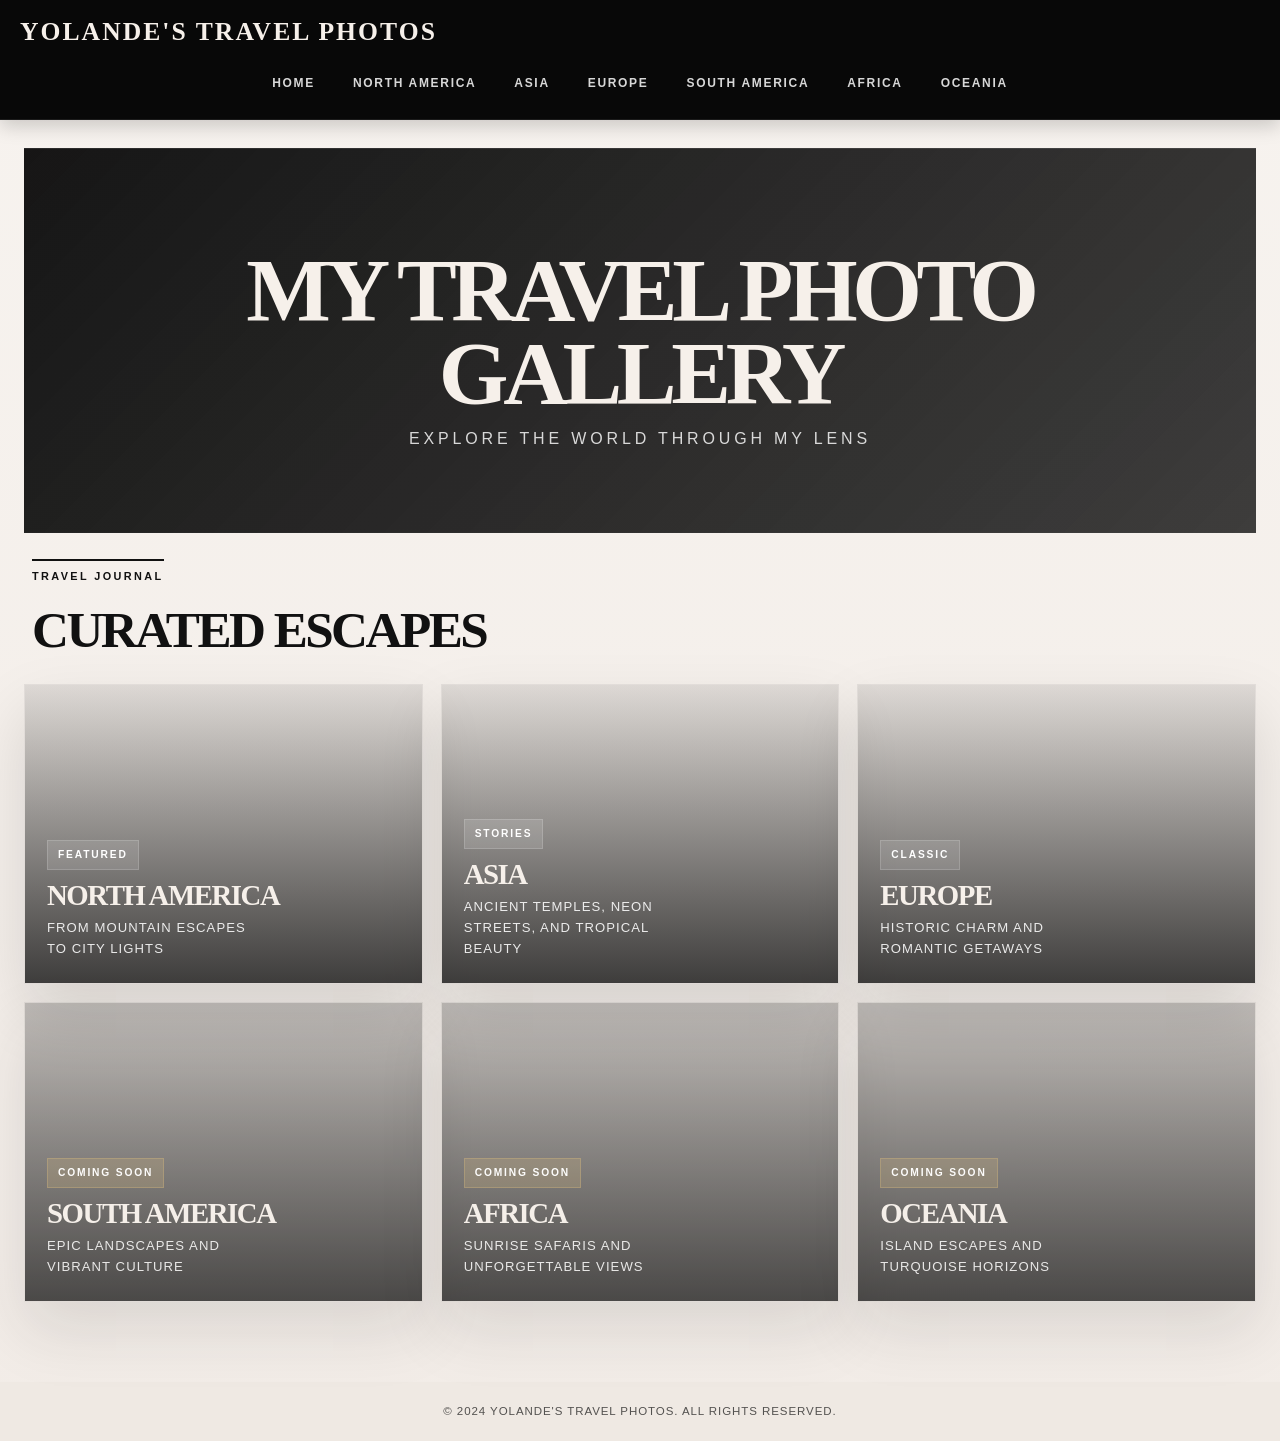
<file: index.html>
<!DOCTYPE html>
<html lang="en">
<head>
  <meta charset="UTF-8" />
  <meta name="viewport" content="width=device-width, initial-scale=1.0" />
  <meta name="description" content="Yolande's Travel Photo Gallery - Photos organized by continent and country." />
  <title>Yolande's Travel Photos</title>
  <link rel="stylesheet" href="https://cdnjs.cloudflare.com/ajax/libs/font-awesome/6.4.0/css/all.min.css" />
  <link rel="stylesheet" href="style.css" />
</head>

<body>
  <header>
    <div class="navbar">
      <h1><a href="index.html" style="color: inherit; text-decoration: none;">Yolande's Travel Photos</a></h1>
      <button class="burger-menu" id="burgerMenu" aria-label="Open navigation menu">
        <span></span>
        <span></span>
        <span></span>
      </button>
    </div>

    <nav class="nav-menu" id="navMenu">
      <ul>
        <li><a href="index.html">Home</a></li>
        <li><a href="north-america.html">North America</a></li>
        <li><a href="asia.html">Asia</a></li>
        <li><a href="europe.html">Europe</a></li>
        <li><a href="south-america.html">South America</a></li>
        <li><a href="africa.html">Africa</a></li>
        <li><a href="oceania.html">Oceania</a></li>
      </ul>
    </nav>
  </header>

  <main>
    <section id="home" class="hero">
      <div class="hero-content">
        <h2>My Travel Photo Gallery</h2>
        <p>Explore the world through my lens</p>
      </div>
    </section>

    <div class="editorial-intro">
      <span class="eyebrow">Travel Journal</span>
      <h2>Curated escapes</h2>
    </div>

    <div class="continent-banners" aria-label="Choose a continent">
      <a href="north-america.html" class="banner-card">
        <div style="background-image: url('https://images.unsplash.com/photo-1493246507139-91e8fad9978e?auto=format&fit=crop&w=1200&q=80'); width: 100%; height: 100%; background-size: cover; background-position: center;"></div>
        <div class="banner-overlay"></div>
        <div class="banner-content">
          <span class="banner-tag">Featured</span>
          <h3>North America</h3>
          <p>From mountain escapes to city lights</p>
        </div>
      </a>

      <a href="asia.html" class="banner-card">
        <div style="background-image: url('https://images.unsplash.com/photo-1528164344705-47542687000d?auto=format&fit=crop&w=1200&q=80'); width: 100%; height: 100%; background-size: cover; background-position: center;"></div>
        <div class="banner-overlay"></div>
        <div class="banner-content">
          <span class="banner-tag">Stories</span>
          <h3>Asia</h3>
          <p>Ancient temples, neon streets, and tropical beauty</p>
        </div>
      </a>

      <a href="europe.html" class="banner-card">
        <div style="background-image: url('https://images.unsplash.com/photo-1505761671935-60b3a7427bad?auto=format&fit=crop&w=1200&q=80'); width: 100%; height: 100%; background-size: cover; background-position: center;"></div>
        <div class="banner-overlay"></div>
        <div class="banner-content">
          <span class="banner-tag">Classic</span>
          <h3>Europe</h3>
          <p>Historic charm and romantic getaways</p>
        </div>
      </a>

      <a href="south-america.html" class="banner-card banner-card-coming-soon">
        <div style="background-image: url('https://images.unsplash.com/photo-1516026672322-bc52d61a55d5?auto=format&fit=crop&w=1200&q=80'); width: 100%; height: 100%; background-size: cover; background-position: center;"></div>
        <div class="banner-overlay"></div>
        <div class="banner-content">
          <span class="banner-tag banner-tag-coming-soon">Coming Soon</span>
          <h3>South America</h3>
          <p>Epic landscapes and vibrant culture</p>
        </div>
      </a>

      <a href="africa.html" class="banner-card banner-card-coming-soon">
        <div style="background-image: url('https://images.unsplash.com/photo-1547471080-7cc2caa01a7e?auto=format&fit=crop&w=1200&q=80'); width: 100%; height: 100%; background-size: cover; background-position: center;"></div>
        <div class="banner-overlay"></div>
        <div class="banner-content">
          <span class="banner-tag banner-tag-coming-soon">Coming Soon</span>
          <h3>Africa</h3>
          <p>Sunrise safaris and unforgettable views</p>
        </div>
      </a>

      <a href="oceania.html" class="banner-card banner-card-coming-soon">
        <div style="background-image: url('https://images.unsplash.com/photo-1500375592092-40eb2168fd21?auto=format&fit=crop&w=1200&q=80'); width: 100%; height: 100%; background-size: cover; background-position: center;"></div>
        <div class="banner-overlay"></div>
        <div class="banner-content">
          <span class="banner-tag banner-tag-coming-soon">Coming Soon</span>
          <h3>Oceania</h3>
          <p>Island escapes and turquoise horizons</p>
        </div>
      </a>
    </div>
  </main>

  <footer>
    <p>© 2024 Yolande's Travel Photos. All rights reserved.</p>
  </footer>

  <button id="backToTop" aria-label="Back to top"><i class="fas fa-chevron-up"></i></button>
  <script src="script.js"></script>
</body>
</html>
</file>
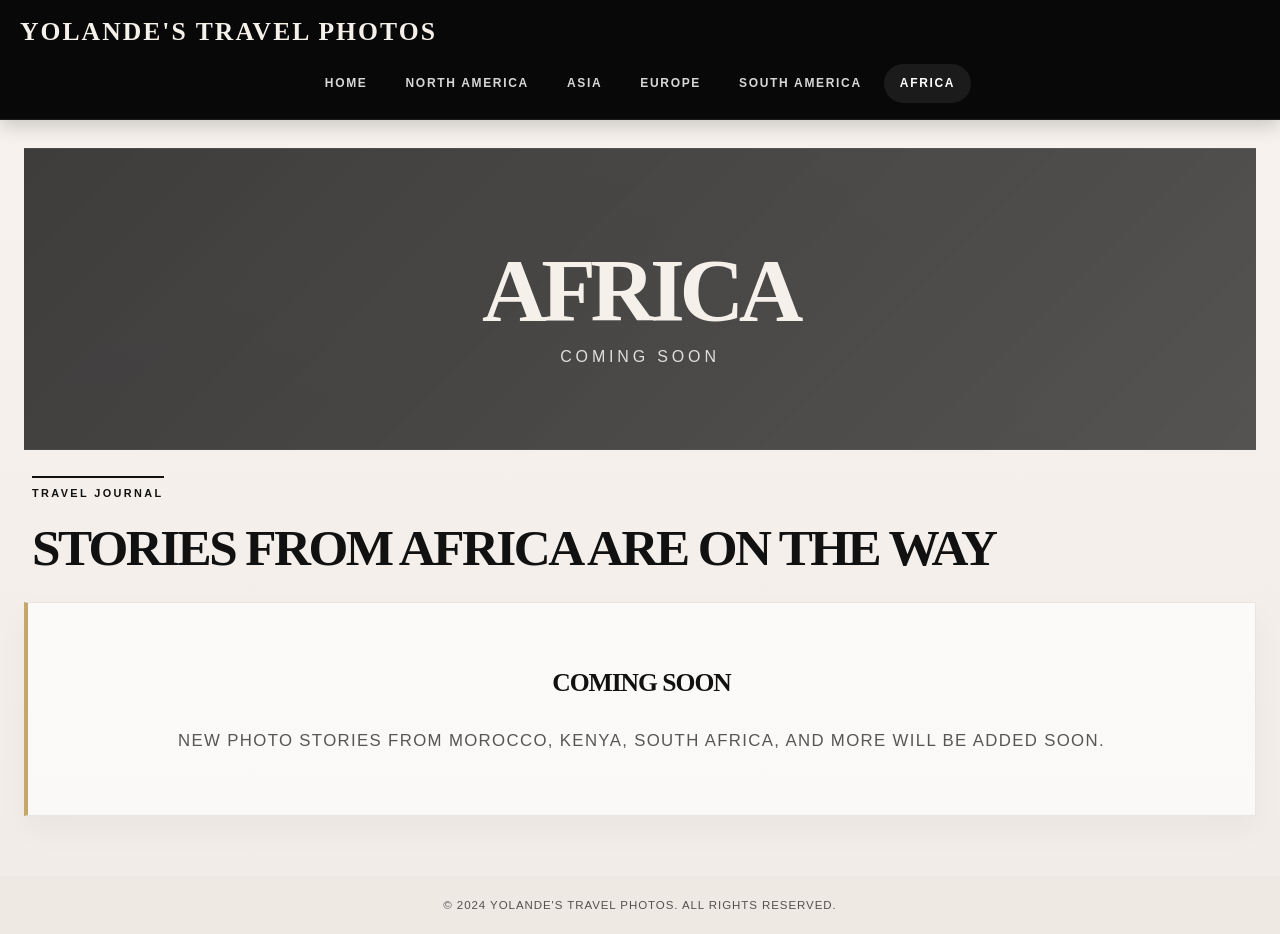
<file: africa.html>
<!DOCTYPE html>
<html lang="en">
<head>
  <meta charset="UTF-8" />
  <meta name="viewport" content="width=device-width, initial-scale=1.0" />
  <meta name="description" content="Africa travel gallery coming soon." />
  <title>Africa | Yolande's Travel Photos</title>
  <link rel="stylesheet" href="https://cdnjs.cloudflare.com/ajax/libs/font-awesome/6.4.0/css/all.min.css" />
  <link rel="stylesheet" href="style.css" />
</head>
<body>
  <header>
    <div class="navbar">
      <h1><a href="index.html" style="color: inherit; text-decoration: none;">Yolande's Travel Photos</a></h1>
      <button class="burger-menu" id="burgerMenu" aria-label="Open navigation menu">
        <span></span>
        <span></span>
        <span></span>
      </button>
    </div>

    <nav class="nav-menu" id="navMenu">
      <ul>
        <li><a href="index.html">Home</a></li>
        <li><a href="north-america.html">North America</a></li>
        <li><a href="asia.html">Asia</a></li>
        <li><a href="europe.html">Europe</a></li>
        <li><a href="south-america.html">South America</a></li>
        <li><a href="africa.html" style="color: white; background-color: rgba(255,255,255,0.08);">Africa</a></li>
      </ul>
    </nav>
  </header>

  <main>
    <section class="hero" style="background: linear-gradient(135deg, rgba(10,10,10,0.78), rgba(16,16,16,0.7)), url('https://images.unsplash.com/photo-1547471080-7cc2caa01a7e?auto=format&fit=crop&w=1600&q=80') center/cover no-repeat;">
      <div class="hero-content">
        <h2>Africa</h2>
        <p>Coming soon</p>
      </div>
    </section>

    <div class="editorial-intro">
      <span class="eyebrow">Travel Journal</span>
      <h2>Stories from Africa are on the way</h2>
    </div>

    <section class="country-section" style="text-align: center; padding: 60px 24px; border-left: 4px solid var(--secondary);">
      <h3 style="border-bottom: none; margin-bottom: 14px;">Coming soon</h3>
      <p style="font-size: 1.05rem; letter-spacing: 0.08em; text-transform: uppercase; color: rgba(17,17,17,0.7);">New photo stories from Morocco, Kenya, South Africa, and more will be added soon.</p>
    </section>
  </main>

  <footer>
    <p>© 2024 Yolande's Travel Photos. All rights reserved.</p>
  </footer>

  <button id="backToTop" aria-label="Back to top"><i class="fas fa-chevron-up"></i></button>
  <script src="script.js"></script>
</body>
</html>
</file>
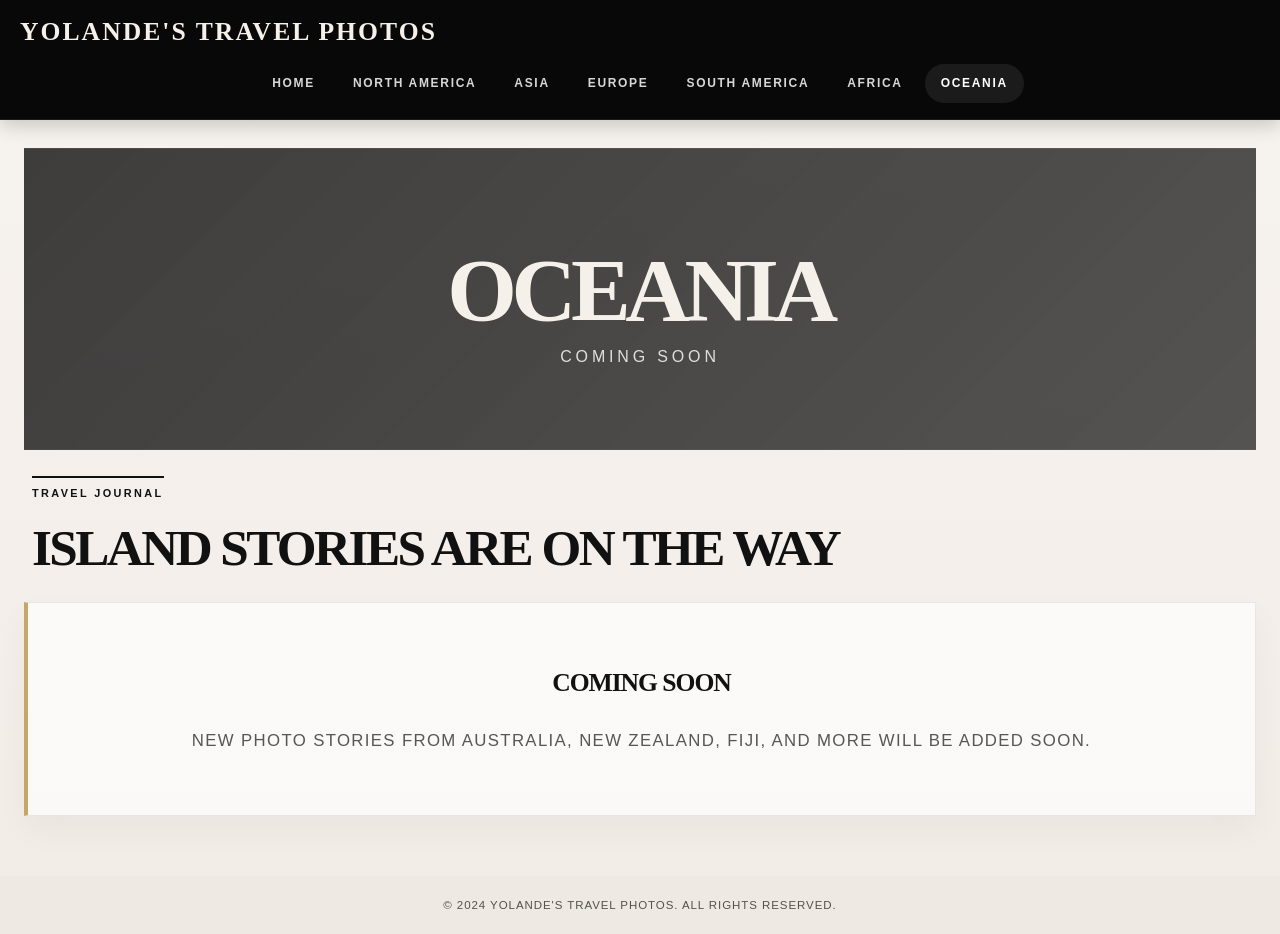
<file: oceania.html>
<!DOCTYPE html>
<html lang="en">
<head>
  <meta charset="UTF-8" />
  <meta name="viewport" content="width=device-width, initial-scale=1.0" />
  <meta name="description" content="Oceania travel gallery coming soon." />
  <title>Oceania | Yolande's Travel Photos</title>
  <link rel="stylesheet" href="https://cdnjs.cloudflare.com/ajax/libs/font-awesome/6.4.0/css/all.min.css" />
  <link rel="stylesheet" href="style.css" />
</head>
<body>
  <header>
    <div class="navbar">
      <h1><a href="index.html" style="color: inherit; text-decoration: none;">Yolande's Travel Photos</a></h1>
      <button class="burger-menu" id="burgerMenu" aria-label="Open navigation menu">
        <span></span>
        <span></span>
        <span></span>
      </button>
    </div>

    <nav class="nav-menu" id="navMenu">
      <ul>
        <li><a href="index.html">Home</a></li>
        <li><a href="north-america.html">North America</a></li>
        <li><a href="asia.html">Asia</a></li>
        <li><a href="europe.html">Europe</a></li>
        <li><a href="south-america.html">South America</a></li>
        <li><a href="africa.html">Africa</a></li>
        <li><a href="oceania.html" style="color: white; background-color: rgba(255,255,255,0.08);">Oceania</a></li>
      </ul>
    </nav>
  </header>

  <main>
    <section class="hero" style="background: linear-gradient(135deg, rgba(10,10,10,0.78), rgba(16,16,16,0.7)), url('https://images.unsplash.com/photo-1500375592092-40eb2168fd21?auto=format&fit=crop&w=1600&q=80') center/cover no-repeat;">
      <div class="hero-content">
        <h2>Oceania</h2>
        <p>Coming soon</p>
      </div>
    </section>

    <div class="editorial-intro">
      <span class="eyebrow">Travel Journal</span>
      <h2>Island stories are on the way</h2>
    </div>

    <section class="country-section" style="text-align: center; padding: 60px 24px; border-left: 4px solid var(--secondary);">
      <h3 style="border-bottom: none; margin-bottom: 14px;">Coming soon</h3>
      <p style="font-size: 1.05rem; letter-spacing: 0.08em; text-transform: uppercase; color: rgba(17,17,17,0.7);">New photo stories from Australia, New Zealand, Fiji, and more will be added soon.</p>
    </section>
  </main>

  <footer>
    <p>© 2024 Yolande's Travel Photos. All rights reserved.</p>
  </footer>

  <button id="backToTop" aria-label="Back to top"><i class="fas fa-chevron-up"></i></button>
  <script src="script.js"></script>
</body>
</html>
</file>
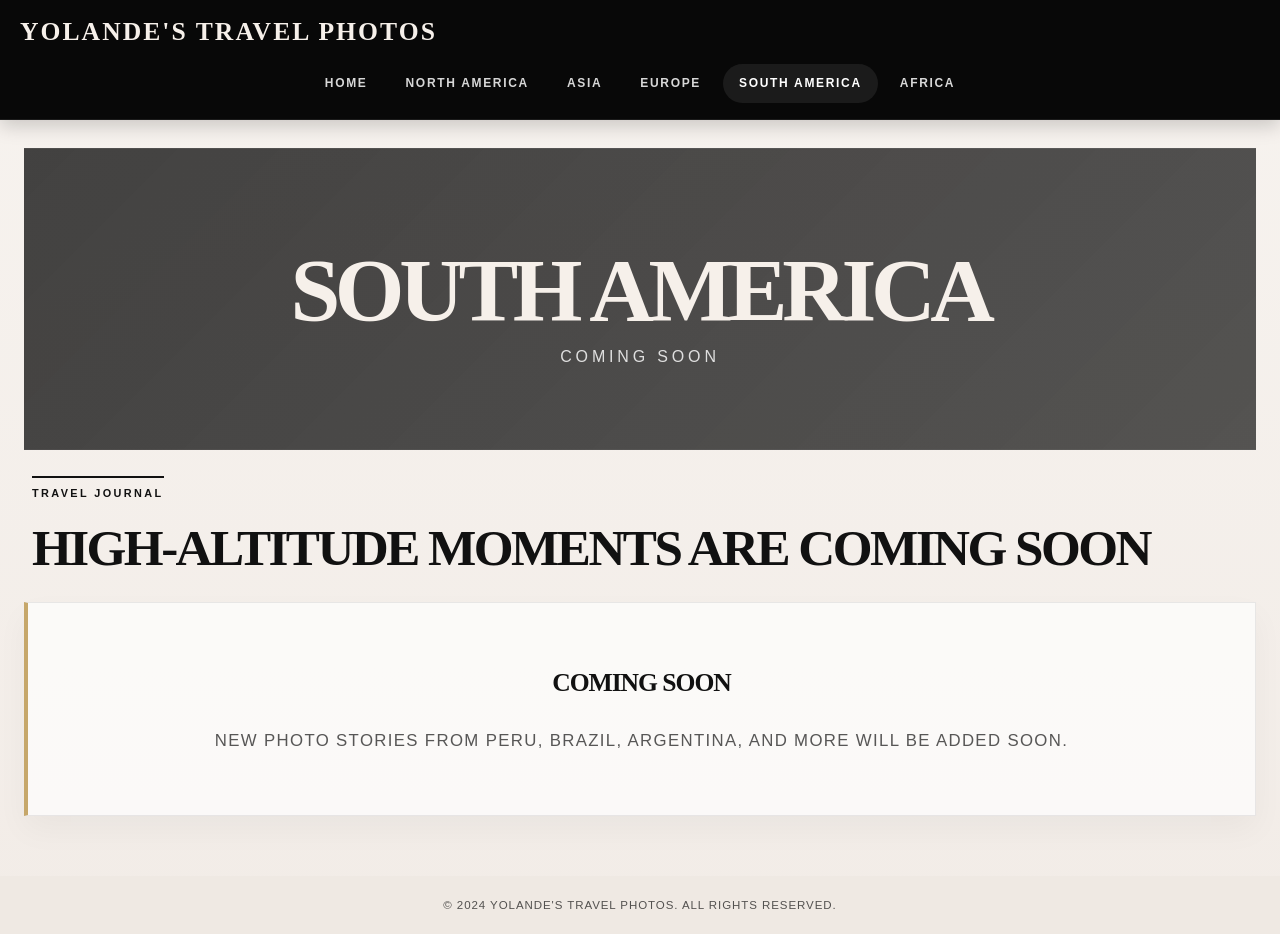
<file: south-america.html>
<!DOCTYPE html>
<html lang="en">
<head>
  <meta charset="UTF-8" />
  <meta name="viewport" content="width=device-width, initial-scale=1.0" />
  <meta name="description" content="South America travel gallery coming soon." />
  <title>South America | Yolande's Travel Photos</title>
  <link rel="stylesheet" href="https://cdnjs.cloudflare.com/ajax/libs/font-awesome/6.4.0/css/all.min.css" />
  <link rel="stylesheet" href="style.css" />
</head>
<body>
  <header>
    <div class="navbar">
      <h1><a href="index.html" style="color: inherit; text-decoration: none;">Yolande's Travel Photos</a></h1>
      <button class="burger-menu" id="burgerMenu" aria-label="Open navigation menu">
        <span></span>
        <span></span>
        <span></span>
      </button>
    </div>

    <nav class="nav-menu" id="navMenu">
      <ul>
        <li><a href="index.html">Home</a></li>
        <li><a href="north-america.html">North America</a></li>
        <li><a href="asia.html">Asia</a></li>
        <li><a href="europe.html">Europe</a></li>
        <li><a href="south-america.html" style="color: white; background-color: rgba(255,255,255,0.08);">South America</a></li>
        <li><a href="africa.html">Africa</a></li>
      </ul>
    </nav>
  </header>

  <main>
    <section class="hero" style="background: linear-gradient(135deg, rgba(10,10,10,0.76), rgba(16,16,16,0.7)), url('https://images.unsplash.com/photo-1516026672322-bc52d61a55d5?auto=format&fit=crop&w=1600&q=80') center/cover no-repeat;">
      <div class="hero-content">
        <h2>South America</h2>
        <p>Coming soon</p>
      </div>
    </section>

    <div class="editorial-intro">
      <span class="eyebrow">Travel Journal</span>
      <h2>High-altitude moments are coming soon</h2>
    </div>

    <section class="country-section" style="text-align: center; padding: 60px 24px; border-left: 4px solid var(--secondary);">
      <h3 style="border-bottom: none; margin-bottom: 14px;">Coming soon</h3>
      <p style="font-size: 1.05rem; letter-spacing: 0.08em; text-transform: uppercase; color: rgba(17,17,17,0.7);">New photo stories from Peru, Brazil, Argentina, and more will be added soon.</p>
    </section>
  </main>

  <footer>
    <p>© 2024 Yolande's Travel Photos. All rights reserved.</p>
  </footer>

  <button id="backToTop" aria-label="Back to top"><i class="fas fa-chevron-up"></i></button>
  <script src="script.js"></script>
</body>
</html>
</file>
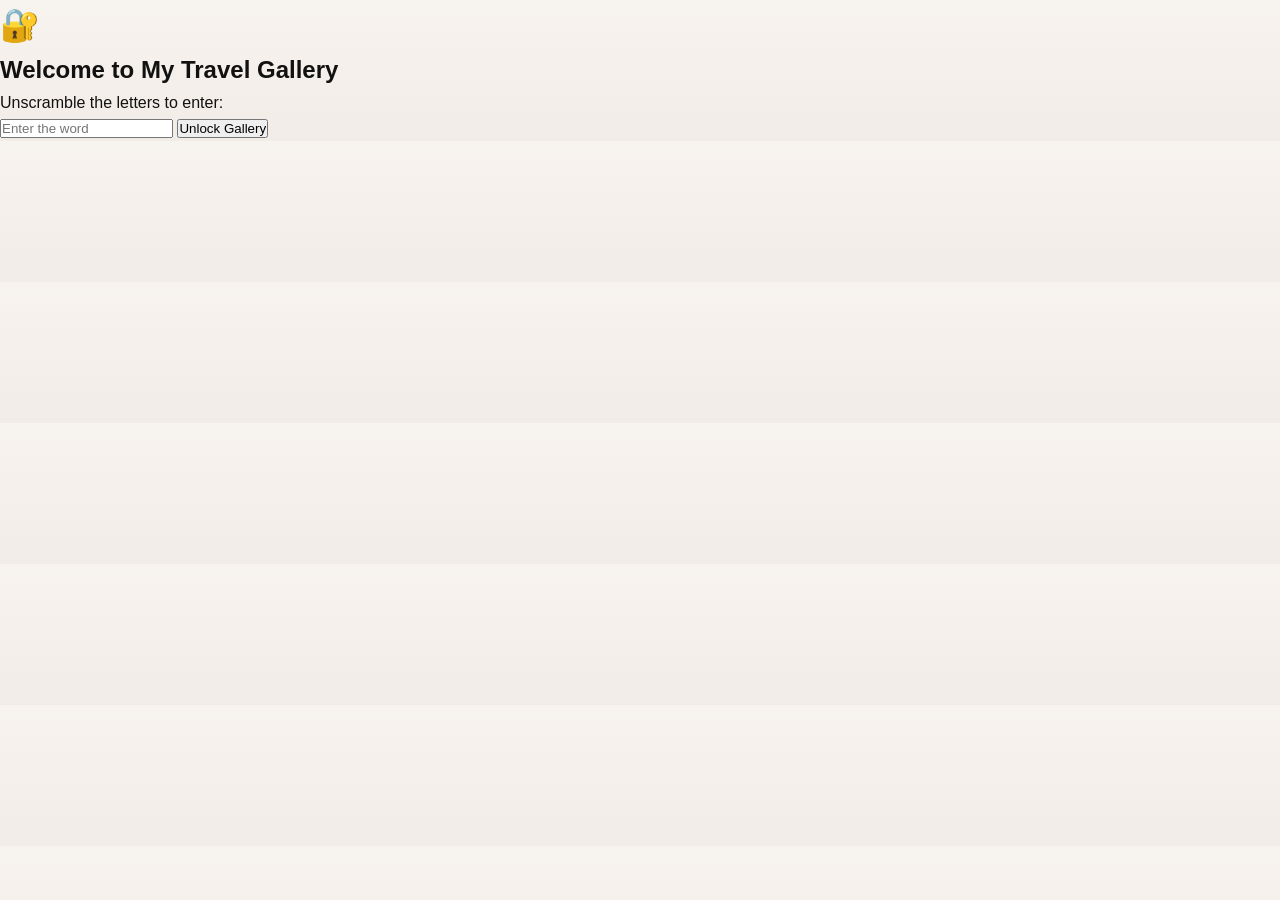
<file: unlock.html>
<!DOCTYPE html>
<html lang="en">

<head>
  <meta charset="UTF-8">
  <meta name="viewport" content="width=device-width, initial-scale=1.0">

  <title>Unlock | Yolande's Travel Photos</title>

  <link rel="stylesheet" href="style.css">
</head>

<body>

  <div id="puzzle-screen">

    <div class="puzzle-box">

      <h1>🔐</h1>

      <h2>Welcome to My Travel Gallery</h2>

      <p>Unscramble the letters to enter:</p>

      <div id="scrambled-word"></div>

      <input
        type="text"
        id="answer"
        placeholder="Enter the word"
        autocomplete="off"
      >

      <button id="unlock-button">
        Unlock Gallery
      </button>

      <p id="message"></p>

      </div>
    </div>
  
    <script src="unlock.js"></script>
  </body>
</html>
</file>
<file: style.css>
:root {
  --primary: #111111;
  --secondary: #c6a76a;
  --accent: #d7b26b;
  --text-dark: #111111;
  --text-light: #f6f0ea;
  --bg-light: #f2ece7;
  --bg-white: #ffffff;
  --panel: rgba(255, 255, 255, 0.82);
  --shadow-soft: 0 28px 60px rgba(17, 17, 17, 0.12);
  --shadow-strong: 0 32px 80px rgba(17, 17, 17, 0.18);
  --font-serif: 'Georgia', 'Times New Roman', serif;
  --font-sans: 'Arial', sans-serif;
}

* {
  margin: 0;
  padding: 0;
  box-sizing: border-box;
}

html {
  scroll-behavior: smooth;
}

body {
  font-family: var(--font-sans);
  background: linear-gradient(to bottom, #f7f3ef 0%, #f2ece7 100%);
  color: var(--text-dark);
  line-height: 1.6;
}

header {
  background: #080808;
  padding: 18px 20px 16px;
  color: var(--text-light);
  position: sticky;
  top: 0;
  z-index: 100;
  box-shadow: 0 6px 18px rgba(0, 0, 0, 0.18);
  border-bottom: 1px solid rgba(255, 255, 255, 0.08);
}

.navbar {
  max-width: 1280px;
  margin: 0 auto;
  display: flex;
  justify-content: space-between;
  align-items: center;
}

.navbar h1 {
  margin: 0;
  font-size: clamp(1.4rem, 2vw, 2rem);
  letter-spacing: 0.08em;
  text-transform: uppercase;
  font-family: var(--font-serif);
  font-weight: 700;
  line-height: 1.1;
}

.burger-menu {
  display: none;
  flex-direction: column;
  background: none;
  border: none;
  cursor: pointer;
  padding: 5px;
}

.burger-menu span {
  width: 25px;
  height: 2px;
  background-color: white;
  margin: 4px 0;
  border-radius: 3px;
  transition: 0.3s;
}

.burger-menu.active span:nth-child(1) {
  transform: rotate(45deg) translate(8px, 8px);
}

.burger-menu.active span:nth-child(2) {
  opacity: 0;
}

.burger-menu.active span:nth-child(3) {
  transform: rotate(-45deg) translate(7px, -7px);
}

.nav-menu {
  max-width: 1280px;
  margin: 18px auto 0;
}

.nav-menu ul {
  list-style: none;
  padding: 0;
  margin: 0;
  display: flex;
  justify-content: center;
  flex-wrap: wrap;
  gap: 6px;
}

.nav-menu li {
  position: relative;
}

.nav-menu a {
  display: block;
  color: rgba(255, 255, 255, 0.84);
  text-decoration: none;
  font-weight: 700;
  font-size: 0.75rem;
  letter-spacing: 0.14em;
  text-transform: uppercase;
  padding: 10px 16px;
  transition: 0.2s ease;
  border-radius: 999px;
}

.nav-menu a:hover {
  background-color: rgba(255, 255, 255, 0.06);
  color: white;
}

.dropdown {
  position: relative;
}

.dropdown-content {
  display: none;
  position: absolute;
  top: calc(100% + 10px);
  left: 0;
  background: rgba(15, 15, 15, 0.97);
  border: 1px solid rgba(255, 255, 255, 0.08);
  flex-direction: column;
  min-width: 205px;
  box-shadow: 0 18px 36px rgba(0, 0, 0, 0.2);
  border-radius: 12px;
  overflow: hidden;
  z-index: 10;
}

.dropdown:hover .dropdown-content {
  display: flex;
}

.dropdown-content a {
  padding: 12px 18px;
  border-bottom: 1px solid rgba(255, 255, 255, 0.06);
  border-radius: 0;
  letter-spacing: 0.08em;
}

.dropdown-content a:last-child {
  border-bottom: none;
}

.dropdown-content a:hover {
  background-color: rgba(198, 167, 106, 0.14);
}

main {
  max-width: 1280px;
  margin: 0 auto;
  padding: 28px 24px 0;
}

section {
  margin-bottom: 70px;
}

.hero {
  background: linear-gradient(135deg, rgba(10, 10, 10, 0.95), rgba(16, 16, 16, 0.8)),
    url('https://images.unsplash.com/photo-1527631746610-bca00a040d60?auto=format&fit=crop&w=1600&q=80') center/cover no-repeat;
  color: white;
  padding: 100px 24px 80px;
  border-radius: 0;
  text-align: center;
  margin-bottom: 26px;
  box-shadow: none;
  border-top: 1px solid rgba(255, 255, 255, 0.05);
  border-bottom: 1px solid rgba(255, 255, 255, 0.06);
}

.hero h2 {
  color: var(--text-light);
  font-size: clamp(2.8rem, 7vw, 6rem);
  margin-bottom: 12px;
  font-family: var(--font-serif);
  letter-spacing: -0.06em;
  line-height: 0.92;
  text-transform: uppercase;
}

.hero p {
  font-size: 1rem;
  color: rgba(255, 255, 255, 0.82);
  letter-spacing: 0.24em;
  text-transform: uppercase;
}

.editorial-intro {
  margin: 18px 0 30px;
  text-align: left;
  padding-left: 8px;
}

.eyebrow {
  display: inline-block;
  padding: 7px 0;
  margin-bottom: 14px;
  border-top: 2px solid var(--primary);
  color: var(--primary);
  font-size: 0.68rem;
  letter-spacing: 0.22em;
  text-transform: uppercase;
  font-weight: 700;
}

.editorial-intro h2 {
  font-family: var(--font-serif);
  font-size: clamp(2.2rem, 4vw, 4rem);
  letter-spacing: -0.05em;
  text-transform: uppercase;
  line-height: 0.94;
  color: #111111;
}

.continent-filter {
  display: flex;
  flex-wrap: wrap;
  gap: 10px;
  justify-content: center;
  margin: 18px 0 42px;
  padding: 0 10px;
}

.filter-btn {
  appearance: none;
  border: 1px solid rgba(17, 17, 17, 0.18);
  background: rgba(255, 255, 255, 0.72);
  color: #111111;
  padding: 12px 18px;
  font-size: 0.7rem;
  letter-spacing: 0.18em;
  text-transform: uppercase;
  font-weight: 700;
  cursor: pointer;
  transition: all 0.2s ease;
}

.filter-btn:hover,
.filter-btn.active {
  background: #111111;
  color: #f6f0ea;
  border-color: #111111;
}

.continent-banners {
  display: grid;
  grid-template-columns: repeat(3, 1fr);
  gap: 18px;
  margin-bottom: 80px;
}

.banner-card {
  position: relative;
  display: block;
  height: 300px;
  border-radius: 0;
  overflow: hidden;
  text-decoration: none;
  box-shadow: var(--shadow-soft);
  transition: transform 0.3s ease, box-shadow 0.3s ease;
  cursor: pointer;
  border: 1px solid rgba(0, 0, 0, 0.08);
}

.banner-card:hover {
  transform: translateY(-8px);
  box-shadow: var(--shadow-strong);
}

.banner-card-coming-soon {
  opacity: 0.85;
}

.banner-card-coming-soon:hover {
  opacity: 1;
}

.banner-overlay {
  position: absolute;
  inset: 0;
  background: linear-gradient(180deg, rgba(11, 11, 11, 0.1), rgba(11, 11, 11, 0.78));
  z-index: 1;
}

.banner-card:hover .banner-overlay {
  background: linear-gradient(180deg, rgba(11, 11, 11, 0.05), rgba(11, 11, 11, 0.85));
}

.banner-card-coming-soon .banner-overlay {
  background: linear-gradient(180deg, rgba(11, 11, 11, 0.25), rgba(11, 11, 11, 0.85));
}

.banner-content {
  position: absolute;
  left: 0;
  right: 0;
  bottom: 0;
  z-index: 2;
  padding: 22px 22px 24px;
  color: var(--text-light);
}

.banner-tag {
  display: inline-block;
  margin-bottom: 12px;
  padding: 6px 10px;
  background: rgba(255, 255, 255, 0.12);
  border: 1px solid rgba(255, 255, 255, 0.16);
  color: #ffffff;
  font-size: 0.64rem;
  letter-spacing: 0.18em;
  text-transform: uppercase;
  font-weight: 700;
}

.banner-tag-coming-soon {
  background: rgba(198, 167, 106, 0.25);
  border: 1px solid rgba(198, 167, 106, 0.4);
}

.banner-content h3 {
  font-size: 1.8rem;
  font-family: var(--font-serif);
  letter-spacing: -0.05em;
  line-height: 0.95;
  margin: 0 0 8px;
  text-transform: uppercase;
}

.banner-content p {
  color: rgba(255, 255, 255, 0.88);
  font-size: 0.82rem;
  letter-spacing: 0.08em;
  text-transform: uppercase;
  max-width: 30ch;
}

.continent-section {
  margin-bottom: 80px;
}

.continent-section h2 {
  color: #111111;
  font-size: clamp(2rem, 3vw, 3rem);
  margin-bottom: 24px;
  padding-bottom: 12px;
  border-bottom: 2px solid rgba(17, 17, 17, 0.2);
  font-family: var(--font-serif);
  letter-spacing: -0.04em;
  text-transform: uppercase;
}

.country-section {
  margin-bottom: 26px;
  padding: 26px 24px 18px;
  background: rgba(255, 255, 255, 0.7);
  border: 1px solid rgba(17, 17, 17, 0.08);
  border-left: 4px solid var(--secondary);
  box-shadow: 0 14px 30px rgba(17, 17, 17, 0.04);
}

.country-section h3 {
  color: #111111;
  font-size: clamp(1.6rem, 2vw, 2.2rem);
  margin-bottom: 22px;
  padding-bottom: 10px;
  border-bottom: 1px solid rgba(17, 17, 17, 0.12);
  font-family: var(--font-serif);
  letter-spacing: -0.04em;
  text-transform: uppercase;
}

.location-section {
  margin-bottom: 28px;
}

.location-section h4 {
  color: #111111;
  font-size: 1.1rem;
  margin-bottom: 14px;
  font-weight: 700;
  letter-spacing: 0.14em;
  text-transform: uppercase;
}

.photo-grid {
  display: grid;
  grid-template-columns: repeat(auto-fill, minmax(260px, 1fr));
  gap: 14px;
  margin-bottom: 20px;
}

.photo-item {
  position: relative;
  overflow: hidden;
  border-radius: 0;
  box-shadow: 0 10px 24px rgba(0, 0, 0, 0.08);
  transition: transform 0.3s, box-shadow 0.3s;
  aspect-ratio: 1 / 1;
  border: 1px solid rgba(0, 0, 0, 0.04);
}

.photo-item:hover {
  transform: translateY(-4px);
  box-shadow: 0 18px 30px rgba(0, 0, 0, 0.12);
}

.photo-item img {
  width: 100%;
  height: 100%;
  object-fit: cover;
  display: block;
  filter: contrast(1.02) saturate(0.94);
}

#backToTop {
  position: fixed;
  bottom: 24px;
  right: 24px;
  width: 52px;
  height: 52px;
  background: #111111;
  color: white;
  border: 1px solid rgba(255, 255, 255, 0.15);
  border-radius: 50%;
  cursor: pointer;
  display: none;
  align-items: center;
  justify-content: center;
  box-shadow: 0 18px 30px rgba(17, 17, 17, 0.2);
  transition: all 0.25s ease;
  z-index: 99;
  font-size: 1rem;
}

#backToTop:hover {
  background: #2b2b2b;
  transform: translateY(-3px);
}

#backToTop.show {
  display: flex;
}

footer {
  text-align: center;
  padding: 20px;
  color: rgba(17, 17, 17, 0.7);
  background: #efe9e3;
  margin-top: 60px;
  letter-spacing: 0.08em;
  text-transform: uppercase;
  font-size: 0.72rem;
}

@media (max-width: 1200px) {
  .continent-banners {
    grid-template-columns: repeat(2, 1fr);
  }
}

@media (max-width: 768px) {
  .burger-menu {
    display: flex;
  }

  .nav-menu {
    max-height: 0;
    overflow: hidden;
    transition: max-height 0.4s ease-out;
  }

  .nav-menu.active {
    max-height: 800px;
    transition: max-height 0.4s ease-in;
  }

  .nav-menu ul {
    flex-direction: column;
    gap: 0;
  }

  .dropdown-content {
    position: static;
    display: none;
    background-color: rgba(15, 15, 15, 0.95);
    box-shadow: none;
    border-radius: 0;
  }

  .dropdown.active .dropdown-content {
    display: flex;
  }

  .dropdown-content a {
    padding-left: 40px;
  }

  .continent-banners {
    grid-template-columns: 1fr;
  }

  .hero {
    padding-top: 80px;
    padding-bottom: 68px;
  }

  .hero h2 {
    font-size: 2.5rem;
    line-height: 1;
  }

  .hero p {
    letter-spacing: 0.14em;
  }

  .banner-content p {
    letter-spacing: 0.06em;
  }

  .photo-grid {
    grid-template-columns: repeat(auto-fill, minmax(180px, 1fr));
    gap: 10px;
  }

  #backToTop {
    bottom: 18px;
    right: 18px;
  }
}

@media (max-width: 480px) {
  .navbar h1 {
    font-size: 1.1rem;
    letter-spacing: 0.06em;
  }

  .editorial-intro h2 {
    font-size: 2rem;
  }

  .photo-grid {
    grid-template-columns: repeat(2, 1fr);
  }

  .country-section {
    padding: 18px 14px 12px;
  }

  .banner-content {
    padding: 18px 16px 18px;
  }

  .banner-content h3 {
    font-size: 1.4rem;
  }
/* =====================================
   TRAVEL GALLERY PUZZLE
   ===================================== */

#puzzle-screen {
  position: fixed;
  inset: 0;

  display: flex;
  justify-content: center;
  align-items: center;

  background: #111;

  z-index: 99999;
}

.puzzle-box {
  width: 450px;
  max-width: 85%;

  padding: 50px;

  text-align: center;

  background: green;

  border-radius: 15px;

  box-shadow: 0 15px 50px rgba(0, 0, 0, 0.5);
}

.puzzle-box h1 {
  font-size: 45px;
  margin: 0 0 10px;
}

.puzzle-box h2 {
  margin-bottom: 10px;
}

#scrambled-word {
  margin: 30px 0;

  font-size: 42px;
  font-weight: bold;

  letter-spacing: 10px;
}

#answer {
  width: 80%;

  padding: 13px;

  font-size: 18px;

  text-align: center;

  border: 1px solid #ccc;
  border-radius: 5px;
}

#unlock-button {
  display: block;

  margin: 15px auto;

  padding: 12px 30px;

  font-size: 16px;

  border: none;
  border-radius: 5px;

  cursor: pointer;
}

#unlock-button:hover {
  opacity: 0.8;
}

#message {
  min-height: 24px;

  font-weight: bold;
}
</file>
